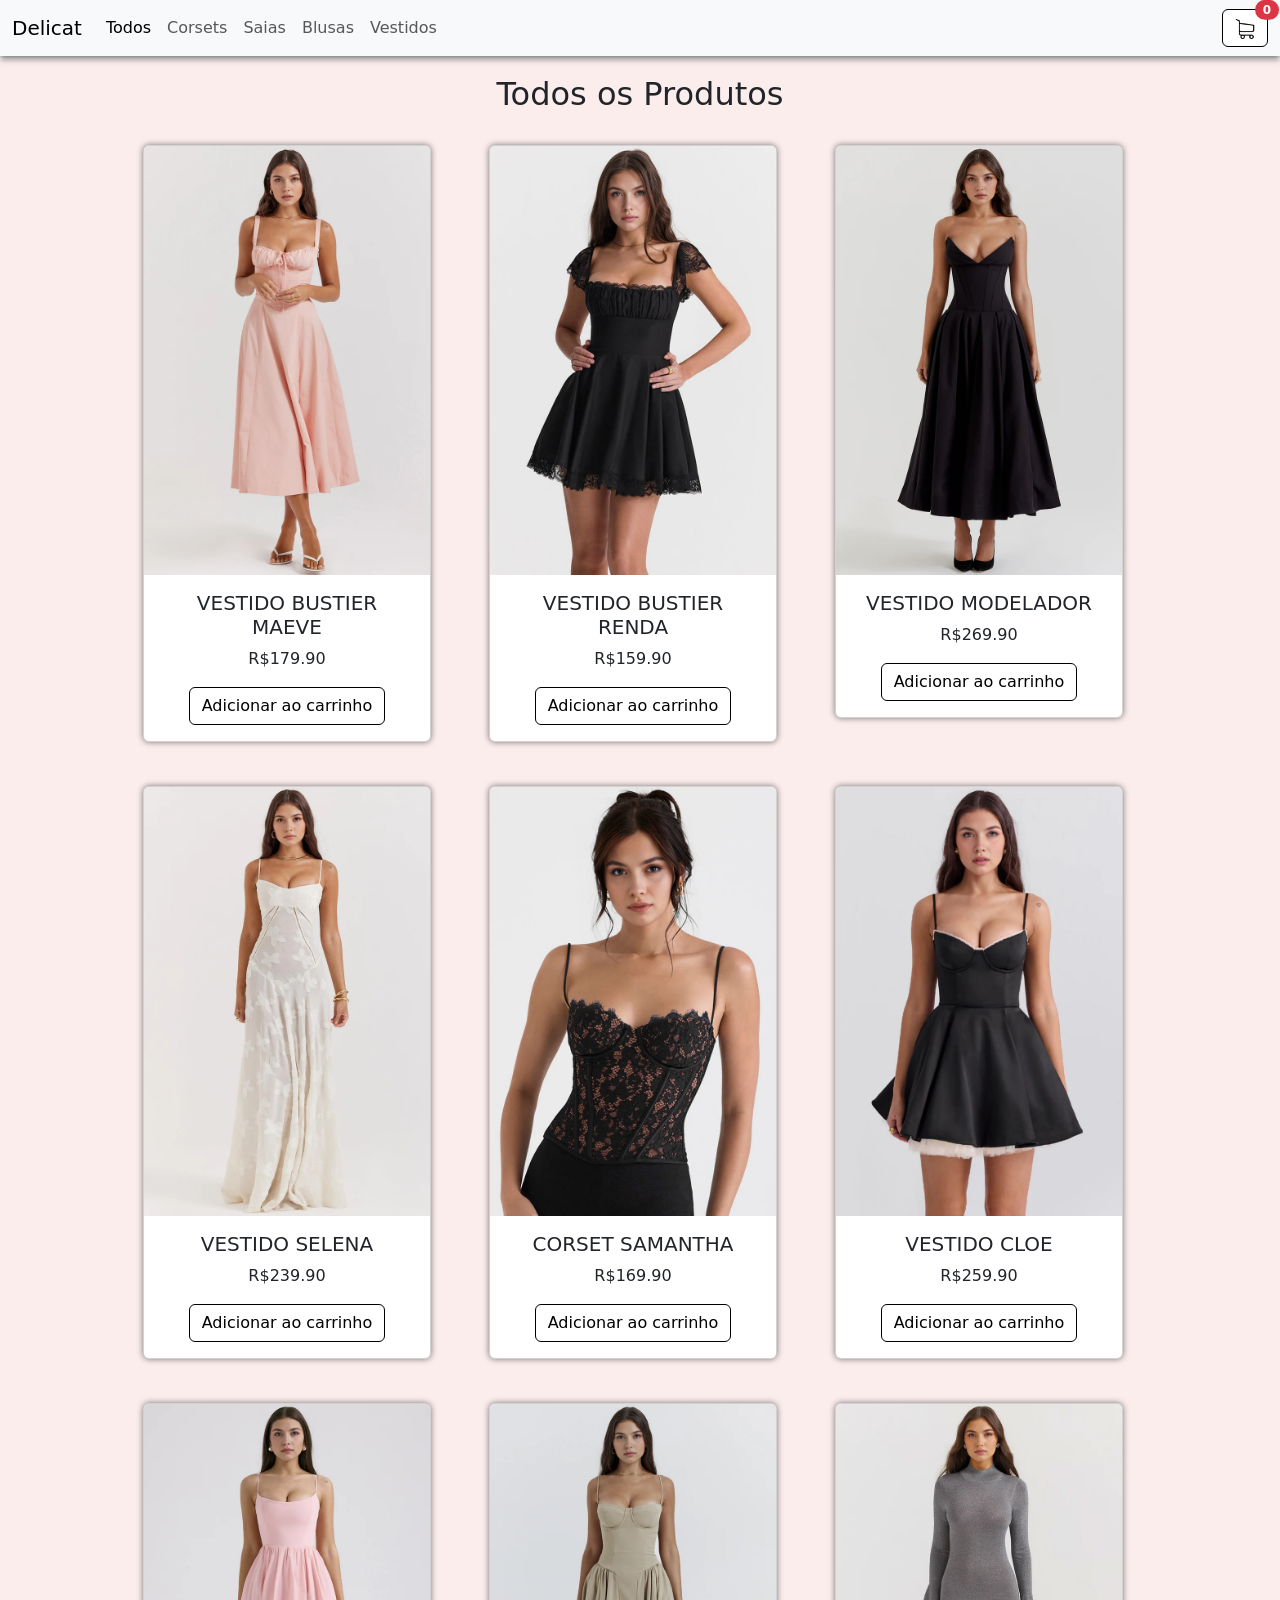
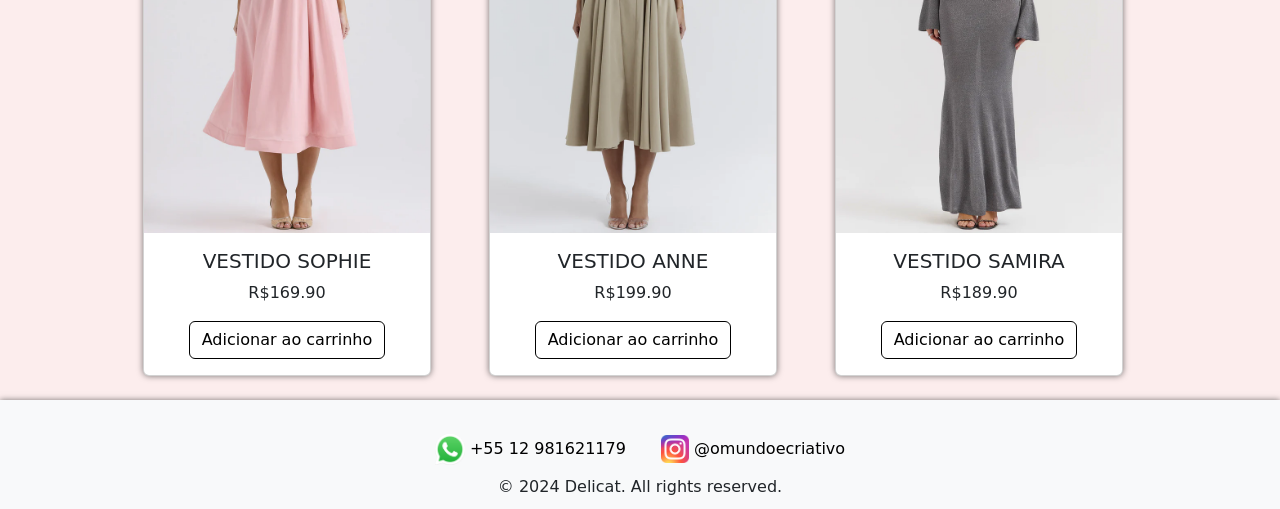
<file: index.html>
<!DOCTYPE html>
<html lang="pt-br">
<head>
    <meta charset="UTF-8">
    <meta name="viewport" content="width=device-width, initial-scale=1.0">
    <title>Delicat</title>
    <link rel="icon" href="icones/d_maiusculo.png">
    <script lang="javascript" src="script.js" defer></script>
    <link href="https://cdn.jsdelivr.net/npm/bootstrap@5.3.3/dist/css/bootstrap.min.css" rel="stylesheet" integrity="sha384-QWTKZyjpPEjISv5WaRU9OFeRpok6YctnYmDr5pNlyT2bRjXh0JMhjY6hW+ALEwIH" crossorigin="anonymous">
    <link rel="stylesheet" href="styles.css">
</head>
<body>
   
    <nav class="navbar navbar-expand-lg bg-body-tertiary fixed-top">
        <div class="container-fluid">
          <a class="navbar-brand" href="#">Delicat</a>
          <button class="navbar-toggler" type="button" data-bs-toggle="collapse" data-bs-target="#navbarNav" aria-controls="navbarNav" aria-expanded="false" aria-label="Toggle navigation">
            <span class="navbar-toggler-icon"></span>
          </button>
          <div class="collapse navbar-collapse" id="navbarNav">
            <ul class="navbar-nav">
              <li class="nav-item">
                <a class="nav-link active" aria-current="page" onclick="createAndFilterProductCards(products,'all')">Todos</a>
              </li>
              <li class="nav-item">
                <a class="nav-link" onclick="createAndFilterProductCards(products,'Corset')">Corsets</a>
              </li>
              <li class="nav-item">
                <a class="nav-link" onclick="createAndFilterProductCards(products,'Saia')">Saias</a>
              </li>
              <li class="nav-item">
                <a class="nav-link" onclick="createAndFilterProductCards(products,'Blusa')">Blusas</a>
              </li>
              <li class="nav-item">
                <a class="nav-link" onclick="createAndFilterProductCards(products,'Vestido')">Vestidos</a>
              </li>
            </ul>
          </div>
          <button class="btn btn-primary position-relative" type="button" data-bs-toggle="offcanvas" data-bs-target="#staticBackdrop" aria-controls="staticBackdrop" onmouseover="carrinho_branco()" onmouseleave="carrinho_preto()">
            <img src="icones/carrinho-preto.png" style="width: 20px; height: auto;"  id="carrinho">
            <span class="position-absolute top-0 start-100 translate-middle badge rounded-pill bg-danger" id="cart-count">
              0
            </span>
          </button>
        </div>
      </nav>

      <div class="offcanvas offcanvas-start offcanvas-custom-width" data-bs-backdrop="static" tabindex="-1" id="staticBackdrop" aria-labelledby="staticBackdropLabel">
        <div class="offcanvas-header">
          <h5 class="offcanvas-title" id="staticBackdropLabel">Carrinho de Compras</h5>
          <button type="button" class="btn-close" data-bs-dismiss="offcanvas" aria-label="Close"></button>
        </div>
        <div class="offcanvas-body">
          <div id="cart">
            <ul id="cart-list"></ul>
            <div id="total">
              <strong>Total: R$ <span id="total-value">0.00</span></strong>
            </div>
            <div id="comprar">
              
            </div>
          </div>
        </div>
      </div>
      
      <main>
        <div class="principal">
            <h2 id="categoria" style="margin-top: 60px;">Todos os Produtos</h2>
            <br>
            <div class="row allCards">           
                
            </div>
        </div>
    </main>
  <footer class="bg-light text-center text-lg-start" style="padding: 10px;">
    <div class="container  pt-4 text-center" style=" display:flexbox; width: 100%;padding-bottom: 10px;">
      <a href="https://wa.me/5512981621179?text=Olá%20gostaria%20de%20saber%20mais%20sobre%20os%20produtos." target="_blank" style="margin-right: 30px; ">
        <img src="icones/whatsapp_logo.png" alt="WhatsApp" style="width: 30px; height: auto;"> +55 12 981621179 
      </a>
      <a href="https://www.instagram.com/omundoecriativo/" target="_blank">
        <img src="icones/instagram_logo.png" alt="Instagram" style="width: 28px; height: auto;"> @omundoecriativo
      </a>
    </div>
    <div class="text-center"> 
      <span>&copy; 2024 Delicat. All rights reserved.</span>
    </div>
  </footer>

  <script src="https://cdn.jsdelivr.net/npm/@popperjs/core@2.11.8/dist/umd/popper.min.js" integrity="sha384-I7E8VVD/ismYTF4hNIPjVp/Zjvgyol6VFvRkX/vR+Vc4jQkC+hVqc2pM8ODewa9r" crossorigin="anonymous"></script>
  <script src="https://cdn.jsdelivr.net/npm/bootstrap@5.3.3/dist/js/bootstrap.min.js" integrity="sha384-0pUGZvbkm6XF6gxjEnlmuGrJXVbNuzT9qBBavbLwCsOGabYfZo0T0to5eqruptLy" crossorigin="anonymous"></script>
  <script src="https://cdn.jsdelivr.net/npm/bootstrap@5.3.3/dist/js/bootstrap.bundle.min.js" integrity="sha384-YvpcrYf0tY3lHB60NNkmXc5s9fDVZLESaAA55NDzOxhy9GkcIdslK1eN7N6jIeHz" crossorigin="anonymous"></script>
</body>
</html>
</file>
<file: styles.css>
html, body{overflow-x:hidden;}
.principal {
    background-color: rgb(244,194,194, 30%);
    display: block;
    justify-content: center;
    justify-items: center;
    text-align: center;
    min-height: 80%;}


    .allCards {
        display: flex;
        flex-wrap: wrap; /* Permite que os itens quebrem para uma nova linha se necessário */
        justify-content: center; /* Centraliza os itens horizontalmente */
        gap: 20px; /* Espaçamento entre os itens */
    }

    nav{
        box-shadow: 0 3px 6px rgba(0, 0, 0, 0.523);
    }

ul{
    list-style: none;
    margin: 0px;
    display: block;

}
.offcanvas-custom-width {
    width: auto !important;
    min-width: 20%; /* Adjust this value to your desired width */
    max-width: 100%; /* Ensure it doesn't exceed the viewport width */
}

    
div h2 {
    padding-top: 15px;
    text-align: center;
}

.btn {
    transition: background-color 0.5s ease;
    text-align: center;
    border-color: black;
    color: black;
    background-color: white;
}

.btn:hover{
    background-color: black;
    color: white;
    border-color: black;
}

footer{
    box-shadow: 0px 0px 6px rgba(0, 0, 0, 0.523);
}

a{
    text-decoration: none;
    color: black;
}
</file>
